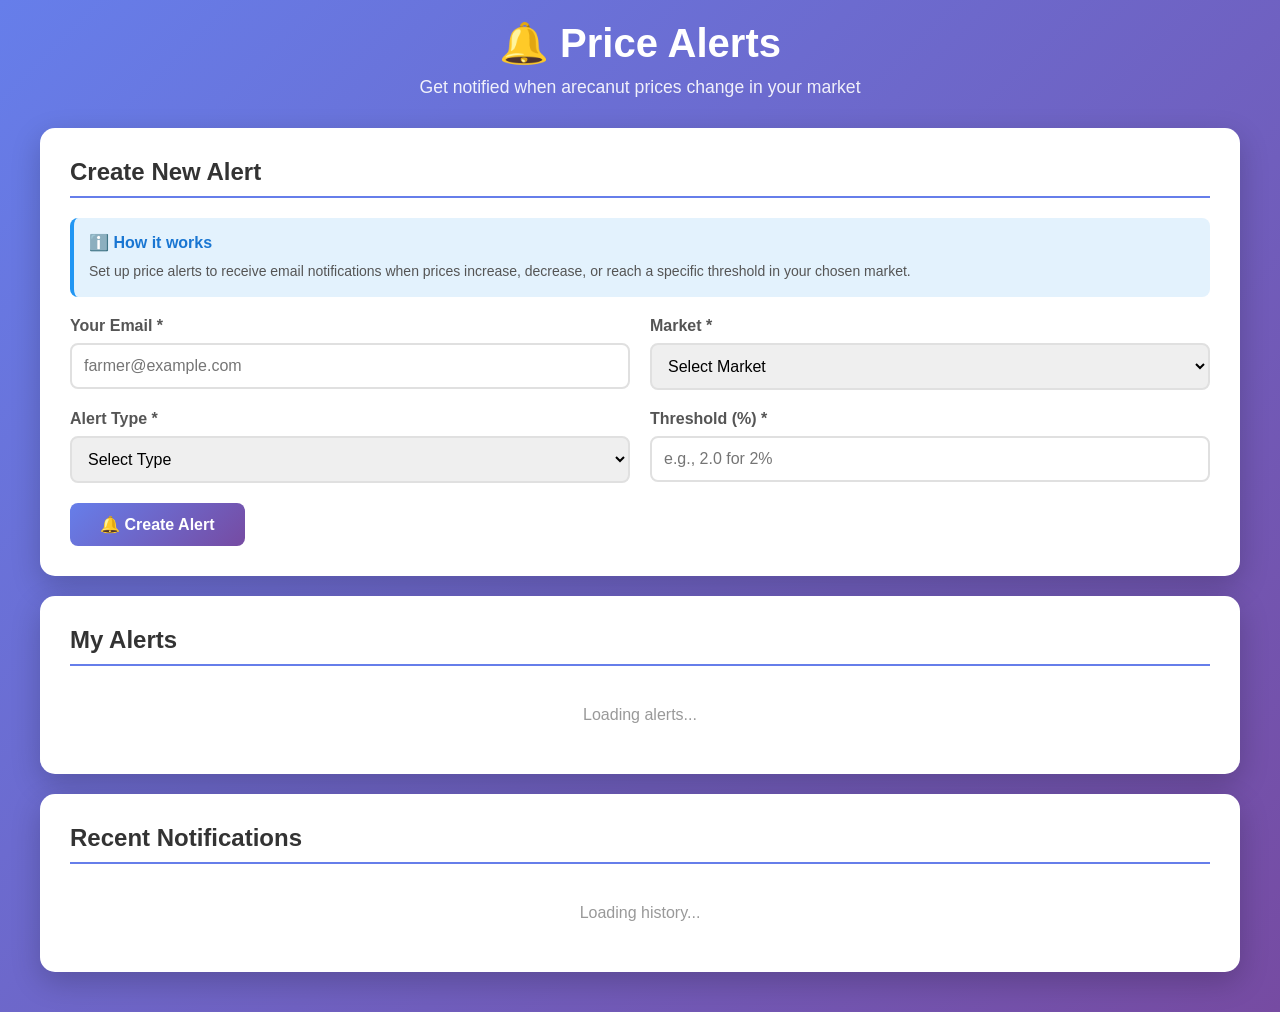
<file: Areca-Nut-Disease-Detection/frontend/notifications.html>
<!DOCTYPE html>
<html lang="en">
<head>
    <meta charset="UTF-8">
    <meta name="viewport" content="width=device-width, initial-scale=1.0">
    <title>Price Alerts - Arecanut Agri Assistant</title>
    <style>
        * {
            margin: 0;
            padding: 0;
            box-sizing: border-box;
        }

        body {
            font-family: 'Segoe UI', Tahoma, Geneva, Verdana, sans-serif;
            background: linear-gradient(135deg, #667eea 0%, #764ba2 100%);
            min-height: 100vh;
            padding: 20px;
        }

        .container {
            max-width: 1200px;
            margin: 0 auto;
        }

        header {
            text-align: center;
            color: white;
            margin-bottom: 30px;
        }

        header h1 {
            font-size: 2.5em;
            margin-bottom: 10px;
        }

        header p {
            font-size: 1.1em;
            opacity: 0.9;
        }

        .card {
            background: white;
            border-radius: 15px;
            padding: 30px;
            margin-bottom: 20px;
            box-shadow: 0 10px 30px rgba(0, 0, 0, 0.2);
        }

        .card h2 {
            color: #333;
            margin-bottom: 20px;
            padding-bottom: 10px;
            border-bottom: 2px solid #667eea;
        }

        .form-group {
            margin-bottom: 20px;
        }

        .form-group label {
            display: block;
            margin-bottom: 8px;
            color: #555;
            font-weight: 600;
        }

        .form-group input,
        .form-group select {
            width: 100%;
            padding: 12px;
            border: 2px solid #e0e0e0;
            border-radius: 8px;
            font-size: 16px;
            transition: border-color 0.3s;
        }

        .form-group input:focus,
        .form-group select:focus {
            outline: none;
            border-color: #667eea;
        }

        .form-row {
            display: grid;
            grid-template-columns: 1fr 1fr;
            gap: 20px;
        }

        .btn {
            padding: 12px 30px;
            border: none;
            border-radius: 8px;
            font-size: 16px;
            font-weight: 600;
            cursor: pointer;
            transition: all 0.3s;
        }

        .btn-primary {
            background: linear-gradient(135deg, #667eea 0%, #764ba2 100%);
            color: white;
        }

        .btn-primary:hover {
            transform: translateY(-2px);
            box-shadow: 0 5px 15px rgba(102, 126, 234, 0.4);
        }

        .btn-danger {
            background: #e53935;
            color: white;
        }

        .btn-success {
            background: #43a047;
            color: white;
        }

        .btn-secondary {
            background: #757575;
            color: white;
        }

        .alert-list {
            margin-top: 20px;
        }

        .alert-item {
            background: #f5f5f5;
            padding: 20px;
            border-radius: 10px;
            margin-bottom: 15px;
            display: flex;
            justify-content: space-between;
            align-items: center;
            border-left: 4px solid #667eea;
        }

        .alert-item.inactive {
            opacity: 0.6;
            border-left-color: #999;
        }

        .alert-info {
            flex-grow: 1;
        }

        .alert-info h3 {
            color: #333;
            margin-bottom: 8px;
        }

        .alert-info p {
            color: #666;
            margin: 4px 0;
            font-size: 14px;
        }

        .alert-actions {
            display: flex;
            gap: 10px;
        }

        .alert-badge {
            display: inline-block;
            padding: 4px 12px;
            border-radius: 20px;
            font-size: 12px;
            font-weight: 600;
            margin-right: 8px;
        }

        .badge-increase {
            background: #c8e6c9;
            color: #2e7d32;
        }

        .badge-decrease {
            background: #ffcdd2;
            color: #c62828;
        }

        .badge-threshold {
            background: #fff9c4;
            color: #f57f17;
        }

        .badge-active {
            background: #c8e6c9;
            color: #2e7d32;
        }

        .badge-inactive {
            background: #e0e0e0;
            color: #757575;
        }

        .empty-state {
            text-align: center;
            padding: 40px;
            color: #999;
        }

        .empty-state i {
            font-size: 48px;
            margin-bottom: 10px;
        }

        .notification-history {
            max-height: 400px;
            overflow-y: auto;
        }

        .notification-item {
            background: white;
            padding: 15px;
            border-radius: 8px;
            margin-bottom: 10px;
            border-left: 4px solid #43a047;
        }

        .notification-item.failed {
            border-left-color: #e53935;
        }

        .loading {
            text-align: center;
            padding: 20px;
            color: #999;
        }

        .info-box {
            background: #e3f2fd;
            padding: 15px;
            border-radius: 8px;
            margin-bottom: 20px;
            border-left: 4px solid #2196f3;
        }

        .info-box h4 {
            color: #1976d2;
            margin-bottom: 8px;
        }

        .info-box p {
            color: #555;
            font-size: 14px;
            line-height: 1.6;
        }

        @media (max-width: 768px) {
            .form-row {
                grid-template-columns: 1fr;
            }

            .alert-item {
                flex-direction: column;
                align-items: flex-start;
            }

            .alert-actions {
                margin-top: 15px;
                width: 100%;
            }

            .alert-actions button {
                flex: 1;
            }
        }
    </style>
</head>
<body>
    <div class="container">
        <header>
            <h1>🔔 Price Alerts</h1>
            <p>Get notified when arecanut prices change in your market</p>
        </header>

        <!-- Create Alert Card -->
        <div class="card">
            <h2>Create New Alert</h2>
            
            <div class="info-box">
                <h4>ℹ️ How it works</h4>
                <p>Set up price alerts to receive email notifications when prices increase, decrease, or reach a specific threshold in your chosen market.</p>
            </div>

            <form id="alertForm">
                <div class="form-row">
                    <div class="form-group">
                        <label for="userEmail">Your Email *</label>
                        <input type="email" id="userEmail" required placeholder="farmer@example.com">
                    </div>

                    <div class="form-group">
                        <label for="market">Market *</label>
                        <select id="market" required>
                            <option value="">Select Market</option>
                        </select>
                    </div>
                </div>

                <div class="form-row">
                    <div class="form-group">
                        <label for="alertType">Alert Type *</label>
                        <select id="alertType" required>
                            <option value="">Select Type</option>
                            <option value="increase">Price Increase</option>
                            <option value="decrease">Price Decrease</option>
                            <option value="threshold">Reach Threshold Price</option>
                        </select>
                    </div>

                    <div class="form-group" id="thresholdPercentageGroup">
                        <label for="thresholdPercentage">Threshold (%) *</label>
                        <input type="number" id="thresholdPercentage" step="0.1" min="0.1" placeholder="e.g., 2.0 for 2%">
                    </div>

                    <div class="form-group" id="thresholdPriceGroup" style="display: none;">
                        <label for="thresholdPrice">Target Price (₹/Quintal) *</label>
                        <input type="number" id="thresholdPrice" step="100" min="0" placeholder="e.g., 35000">
                    </div>
                </div>

                <button type="submit" class="btn btn-primary">
                    🔔 Create Alert
                </button>
            </form>
        </div>

        <!-- My Alerts Card -->
        <div class="card">
            <h2>My Alerts</h2>
            <div id="alertsList" class="alert-list">
                <div class="loading">Loading alerts...</div>
            </div>
        </div>

        <!-- Notification History Card -->
        <div class="card">
            <h2>Recent Notifications</h2>
            <div id="notificationHistory" class="notification-history">
                <div class="loading">Loading history...</div>
            </div>
        </div>
    </div>

    <script>
        const API_BASE = 'http://localhost:8000/api/v1';
        let currentUserEmail = '';

        // Load markets on page load
        async function loadMarkets() {
            try {
                const response = await fetch(`${API_BASE}/notifications/markets`);
                const data = await response.json();
                
                const select = document.getElementById('market');
                select.innerHTML = '<option value="">Select Market</option>';
                
                data.data.forEach(market => {
                    const option = document.createElement('option');
                    option.value = market.name;
                    option.textContent = `${market.name} - ${market.state}`;
                    select.appendChild(option);
                });
            } catch (error) {
                console.error('Error loading markets:', error);
            }
        }

        // Handle alert type change
        document.getElementById('alertType').addEventListener('change', function() {
            const percentageGroup = document.getElementById('thresholdPercentageGroup');
            const priceGroup = document.getElementById('thresholdPriceGroup');
            
            if (this.value === 'threshold') {
                percentageGroup.style.display = 'none';
                priceGroup.style.display = 'block';
                document.getElementById('thresholdPercentage').required = false;
                document.getElementById('thresholdPrice').required = true;
            } else {
                percentageGroup.style.display = 'block';
                priceGroup.style.display = 'none';
                document.getElementById('thresholdPercentage').required = true;
                document.getElementById('thresholdPrice').required = false;
            }
        });

        // Create alert
        document.getElementById('alertForm').addEventListener('submit', async function(e) {
            e.preventDefault();
            
            const email = document.getElementById('userEmail').value;
            const market = document.getElementById('market').value;
            const alertType = document.getElementById('alertType').value;
            const thresholdPercentage = document.getElementById('thresholdPercentage').value;
            const thresholdPrice = document.getElementById('thresholdPrice').value;
            
            const alertData = {
                user_email: email,
                market: market,
                alert_type: alertType,
                threshold_percentage: alertType !== 'threshold' ? parseFloat(thresholdPercentage) : null,
                threshold_price: alertType === 'threshold' ? parseFloat(thresholdPrice) : null
            };
            
            try {
                const response = await fetch(`${API_BASE}/notifications/alerts`, {
                    method: 'POST',
                    headers: {
                        'Content-Type': 'application/json'
                    },
                    body: JSON.stringify(alertData)
                });
                
                const data = await response.json();
                
                if (data.success) {
                    alert('✅ Alert created successfully!');
                    this.reset();
                    currentUserEmail = email;
                    loadAlerts(email);
                } else {
                    alert('❌ Failed to create alert');
                }
            } catch (error) {
                console.error('Error creating alert:', error);
                alert('❌ Error creating alert');
            }
        });

        // Load alerts
        async function loadAlerts(email) {
            if (!email) {
                document.getElementById('alertsList').innerHTML = '<div class="empty-state">Enter your email above to view your alerts</div>';
                return;
            }
            
            try {
                const response = await fetch(`${API_BASE}/notifications/alerts?user_email=${encodeURIComponent(email)}`);
                const data = await response.json();
                
                const container = document.getElementById('alertsList');
                
                if (data.count === 0) {
                    container.innerHTML = '<div class="empty-state">📭 No alerts yet. Create your first alert above!</div>';
                    return;
                }
                
                container.innerHTML = data.data.map(alert => `
                    <div class="alert-item ${!alert.is_active ? 'inactive' : ''}">
                        <div class="alert-info">
                            <h3>${alert.market}</h3>
                            <p>
                                <span class="alert-badge badge-${alert.alert_type}">${alert.alert_type.toUpperCase()}</span>
                                <span class="alert-badge ${alert.is_active ? 'badge-active' : 'badge-inactive'}">
                                    ${alert.is_active ? 'Active' : 'Inactive'}
                                </span>
                            </p>
                            <p>
                                ${alert.threshold_percentage ? `Threshold: ${alert.threshold_percentage}%` : ''}
                                ${alert.threshold_price ? `Target Price: ₹${alert.threshold_price.toLocaleString()}` : ''}
                            </p>
                            <p>Created: ${new Date(alert.created_at).toLocaleDateString()}</p>
                        </div>
                        <div class="alert-actions">
                            <button class="btn btn-secondary" onclick="toggleAlert('${alert.id}')">
                                ${alert.is_active ? 'Pause' : 'Resume'}
                            </button>
                            <button class="btn btn-danger" onclick="deleteAlert('${alert.id}')">
                                Delete
                            </button>
                        </div>
                    </div>
                `).join('');
            } catch (error) {
                console.error('Error loading alerts:', error);
                document.getElementById('alertsList').innerHTML = '<div class="empty-state">Error loading alerts</div>';
            }
        }

        // Toggle alert
        async function toggleAlert(alertId) {
            try {
                const response = await fetch(`${API_BASE}/notifications/alerts/${alertId}/toggle`, {
                    method: 'POST'
                });
                
                const data = await response.json();
                
                if (data.success) {
                    loadAlerts(currentUserEmail);
                }
            } catch (error) {
                console.error('Error toggling alert:', error);
            }
        }

        // Delete alert
        async function deleteAlert(alertId) {
            if (!confirm('Are you sure you want to delete this alert?')) {
                return;
            }
            
            try {
                const response = await fetch(`${API_BASE}/notifications/alerts/${alertId}`, {
                    method: 'DELETE'
                });
                
                const data = await response.json();
                
                if (data.success) {
                    loadAlerts(currentUserEmail);
                }
            } catch (error) {
                console.error('Error deleting alert:', error);
            }
        }

        // Load notification history
        async function loadNotificationHistory(email) {
            if (!email) {
                document.getElementById('notificationHistory').innerHTML = '<div class="empty-state">No notifications yet</div>';
                return;
            }
            
            try {
                const response = await fetch(`${API_BASE}/notifications/history?user_email=${encodeURIComponent(email)}&limit=10`);
                const data = await response.json();
                
                const container = document.getElementById('notificationHistory');
                
                if (data.count === 0) {
                    container.innerHTML = '<div class="empty-state">📭 No notifications yet</div>';
                    return;
                }
                
                container.innerHTML = data.data.map(notif => `
                    <div class="notification-item ${notif.status === 'failed' ? 'failed' : ''}">
                        <h4>${notif.market} - ${notif.change_percentage > 0 ? '📈' : '📉'} ${notif.change_percentage > 0 ? 'UP' : 'DOWN'}</h4>
                        <p>Price: ₹${notif.old_price.toLocaleString()} → ₹${notif.new_price.toLocaleString()} (${notif.change_percentage > 0 ? '+' : ''}${notif.change_percentage}%)</p>
                        <p>Sent: ${new Date(notif.sent_at).toLocaleString()} | Status: ${notif.status}</p>
                    </div>
                `).join('');
            } catch (error) {
                console.error('Error loading history:', error);
                document.getElementById('notificationHistory').innerHTML = '<div class="empty-state">Error loading history</div>';
            }
        }

        // Auto-load alerts when email is entered
        document.getElementById('userEmail').addEventListener('blur', function() {
            currentUserEmail = this.value;
            if (currentUserEmail) {
                loadAlerts(currentUserEmail);
                loadNotificationHistory(currentUserEmail);
            }
        });

        // Initialize
        loadMarkets();
    </script>
</body>
</html>
</file>
